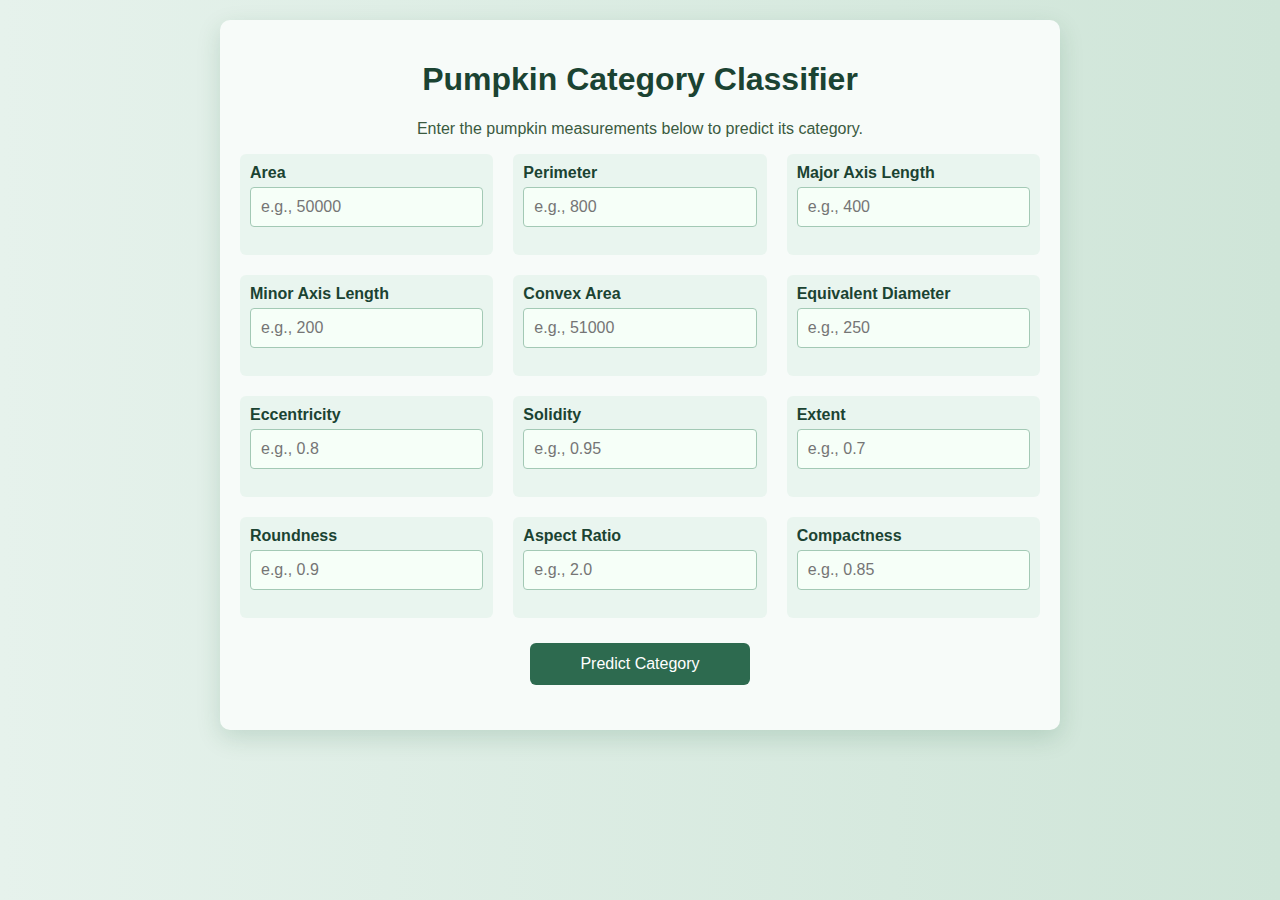
<file: templates/index.html>
<!DOCTYPE html>
<html lang="en">
<head>
  <meta charset="UTF-8" />
  <meta name="viewport" content="width=device-width, initial-scale=1.0"/>
  <title>Pumpkin Classifier</title>
  <link rel="stylesheet" href="/static/styles/style.css" />
</head>
<body>
  <div class="container">
    <h1>Pumpkin Category Classifier</h1>
    <p>Enter the pumpkin measurements below to predict its category.</p>
    <form id="pumpkin-form" action="/predict" method="POST">
      <div class="form-grid">
        <!-- Repeat this block for each field -->
        <div class="form-group">
          <label for="area">Area</label>
          <input type="number" id="area" name="Area" placeholder="e.g., 50000" step="any" required>
          <span class="error-message"></span>
        </div>

        <div class="form-group">
          <label for="perimeter">Perimeter</label>
          <input type="number" id="perimeter" name="Perimeter" placeholder="e.g., 800" step="any" required>
          <span class="error-message"></span>
        </div>

        <div class="form-group">
          <label for="major_axis_length">Major Axis Length</label>
          <input type="number" id="major_axis_length" name="Major_Axis_Length" placeholder="e.g., 400" step="any" required>
          <span class="error-message"></span>
        </div>

        <div class="form-group">
          <label for="minor_axis_length">Minor Axis Length</label>
          <input type="number" id="minor_axis_length" name="Minor_Axis_Length" placeholder="e.g., 200" step="any" required>
          <span class="error-message"></span>
        </div>

        <div class="form-group">
          <label for="convex_area">Convex Area</label>
          <input type="number" id="convex_area" name="Convex_Area" placeholder="e.g., 51000" step="any" required>
          <span class="error-message"></span>
        </div>

        <div class="form-group">
          <label for="equiv_diameter">Equivalent Diameter</label>
          <input type="number" id="equiv_diameter" name="Equiv_Diameter" placeholder="e.g., 250" step="any" required>
          <span class="error-message"></span>
        </div>

        <div class="form-group">
          <label for="eccentricity">Eccentricity</label>
          <input type="number" id="eccentricity" name="Eccentricity" placeholder="e.g., 0.8" step="any" required>
          <span class="error-message"></span>
        </div>

        <div class="form-group">
          <label for="solidity">Solidity</label>
          <input type="number" id="solidity" name="Solidity" placeholder="e.g., 0.95" step="any" required>
          <span class="error-message"></span>
        </div>

        <div class="form-group">
          <label for="extent">Extent</label>
          <input type="number" id="extent" name="Extent" placeholder="e.g., 0.7" step="any" required>
          <span class="error-message"></span>
        </div>

        <div class="form-group">
          <label for="roundness">Roundness</label>
          <input type="number" id="roundness" name="Roundness" placeholder="e.g., 0.9" step="any" required>
          <span class="error-message"></span>
        </div>

        <div class="form-group">
          <label for="aspect_ration">Aspect Ratio</label>
          <input type="number" id="aspect_ration" name="Aspect_Ration" placeholder="e.g., 2.0" step="any" required>
          <span class="error-message"></span>
        </div>

        <div class="form-group">
          <label for="compactness">Compactness</label>
          <input type="number" id="compactness" name="Compactness" placeholder="e.g., 0.85" step="any" required>
          <span class="error-message"></span>
        </div>
      </div>
      <button type="submit">Predict Category</button>
    </form>
    <div id="form-error" class="form-error"></div>
  </div>
  <script src="/scripts/script.js"></script>
</body>
</html>
</file>
<file: static/styles/style.css>
body {
  font-family: Arial, sans-serif;
  background: linear-gradient(to right, #e6f2ec, #cfe5d8);
  margin: 0;
  padding: 20px;
}

/* Main container */
.container {
  max-width: 800px;
  margin: 0 auto;
  background: #f7fbf9;
  padding: 20px;
  border-radius: 10px;
  box-shadow: 0 8px 25px rgba(0, 80, 40, 0.15);
}

/* Heading */
h1 {
  color: #1b4332;
  text-align: center;
}

/* Subtitle text */
p {
  text-align: center;
  color: #3a5a40;
}

/* Grid layout */
.form-grid {
  display: grid;
  grid-template-columns: repeat(auto-fit, minmax(250px, 1fr));
  gap: 20px;
}

/* Input group */
.form-group {
  display: flex;
  flex-direction: column;
  background: #e9f5ef;
  padding: 10px;
  border-radius: 6px;
}

/* Labels */
label {
  font-weight: bold;
  margin-bottom: 5px;
  color: #1b4332;
}

/* Inputs */
input[type="number"] {
  padding: 10px;
  border: 1px solid #a3c9b5;
  border-radius: 4px;
  font-size: 16px;
  background-color: #f6fff8;
  transition:
    border-color 0.3s,
    box-shadow 0.3s;
}

input[type="number"]:focus {
  border-color: #2d6a4f;
  outline: none;
  box-shadow: 0 0 5px rgba(45, 106, 79, 0.4);
}

/* Invalid input */
input.invalid {
  border-color: #d62828;
}

/* Error message */
.error-message {
  color: #d62828;
  font-size: 12px;
  min-height: 18px;
}

/* Button */
button {
  display: block;
  width: 220px;
  margin: 25px auto;
  padding: 12px;
  background: #2d6a4f;
  color: #ffffff;
  border: none;
  border-radius: 6px;
  font-size: 16px;
  cursor: pointer;
  transition:
    background 0.3s,
    transform 0.2s;
}

button:hover {
  background: #1b4332;
  transform: translateY(-2px);
}

/* Form error */
.form-error {
  text-align: center;
  color: #d62828;
  font-size: 14px;
  margin-top: 10px;
}

/* Responsive */
@media (max-width: 600px) {
  .form-grid {
    grid-template-columns: 1fr;
  }
}
</file>
